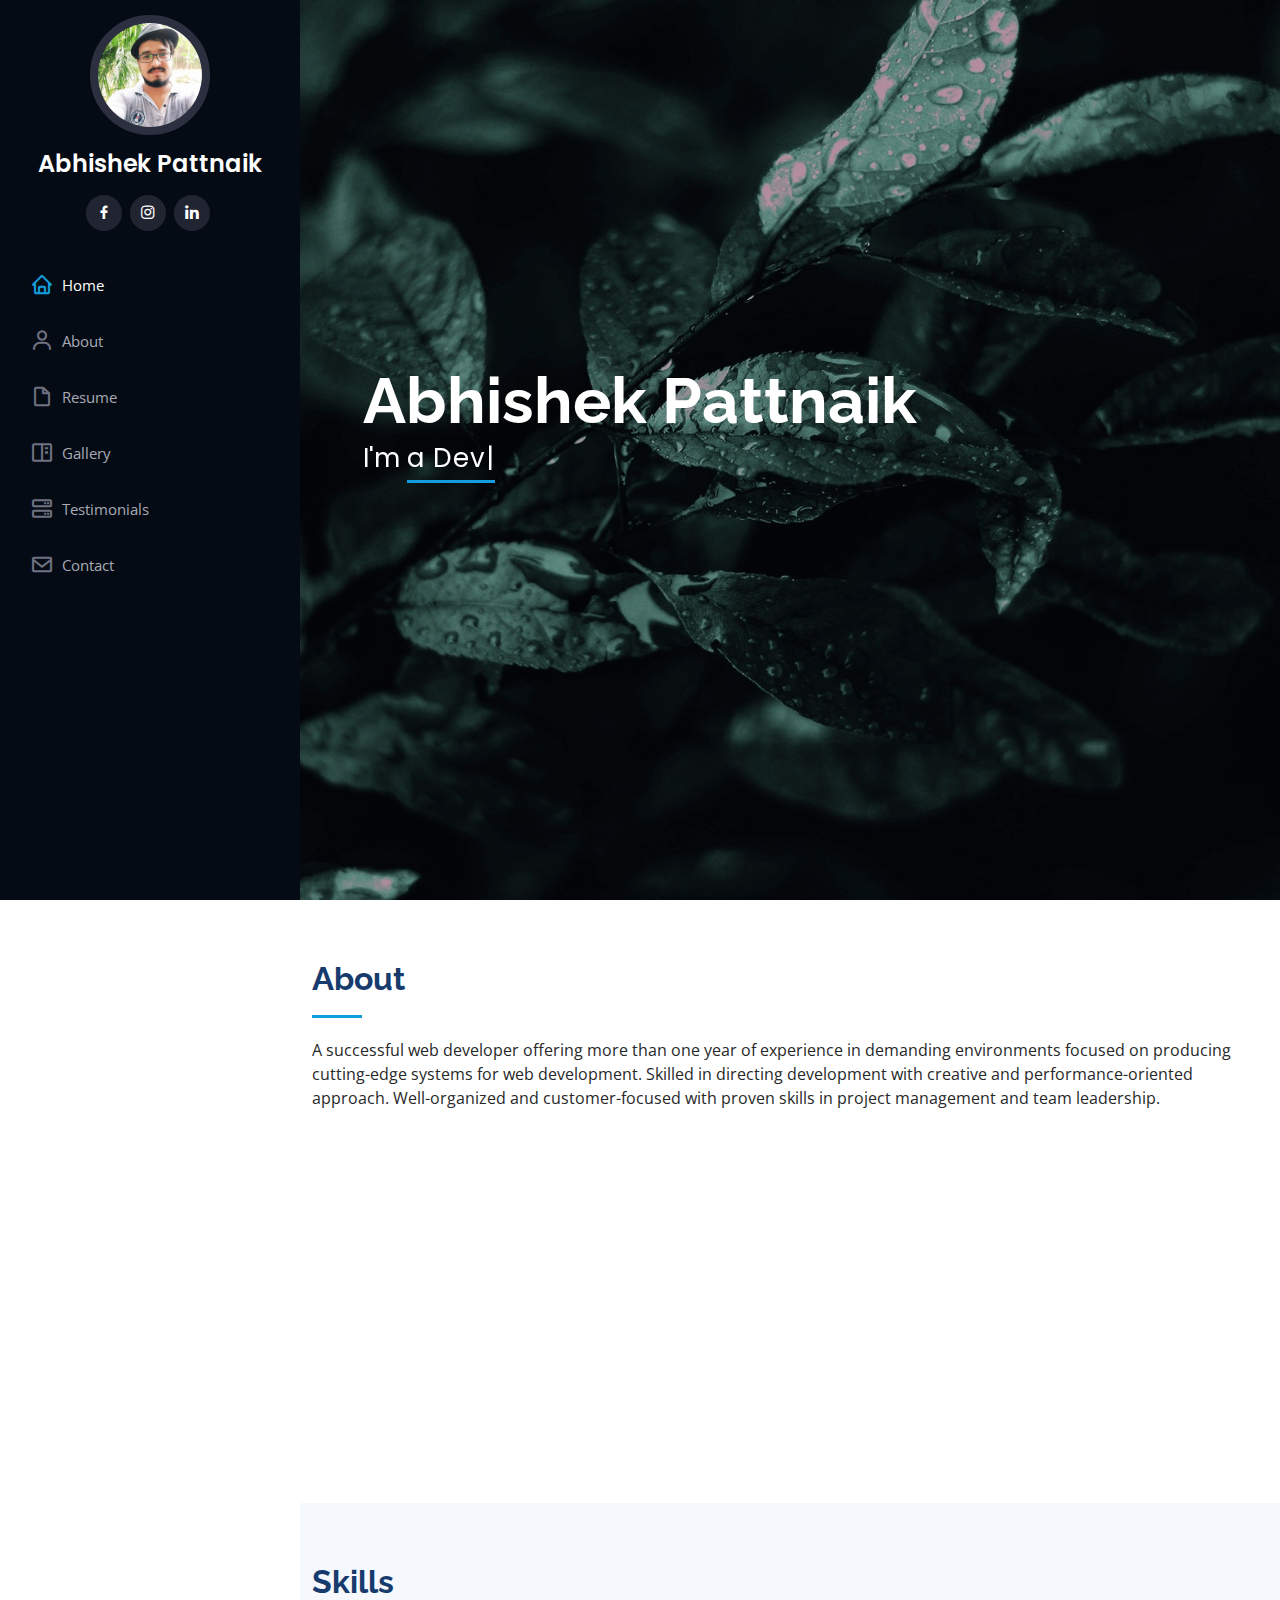
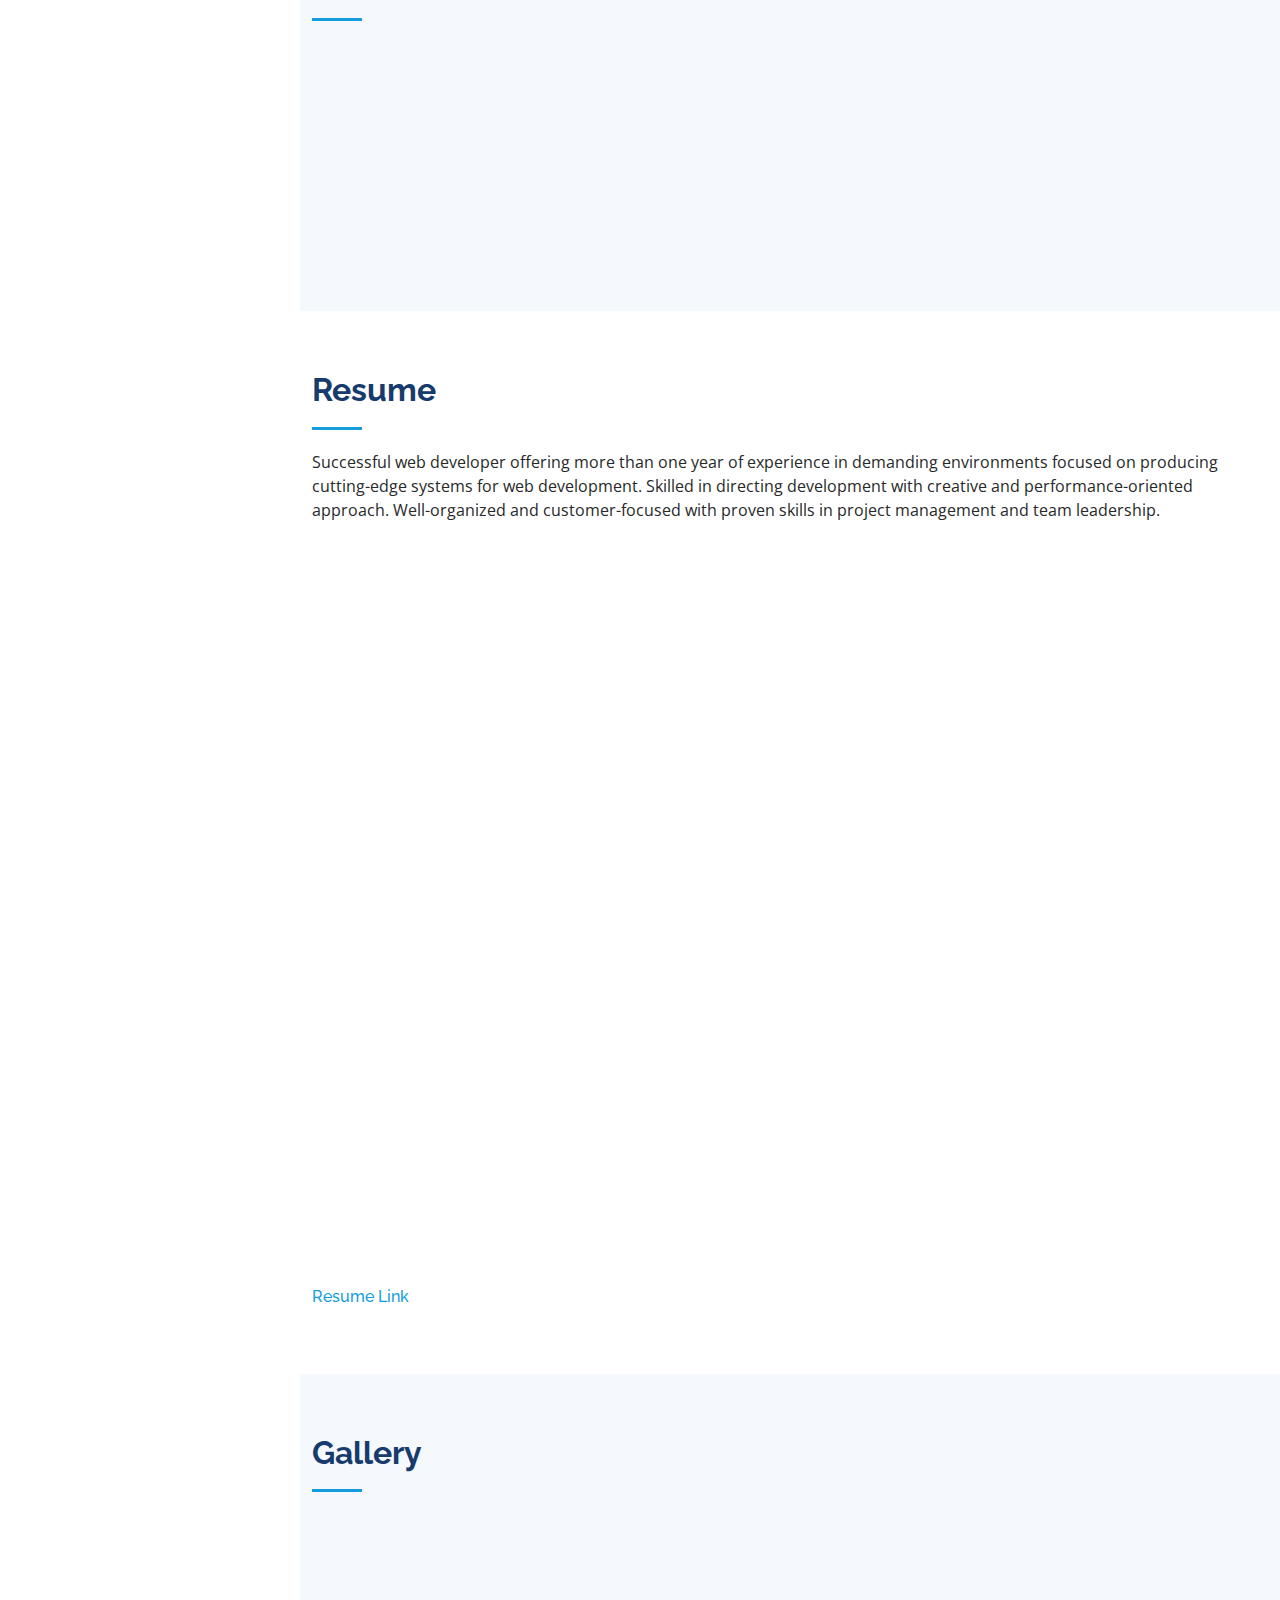
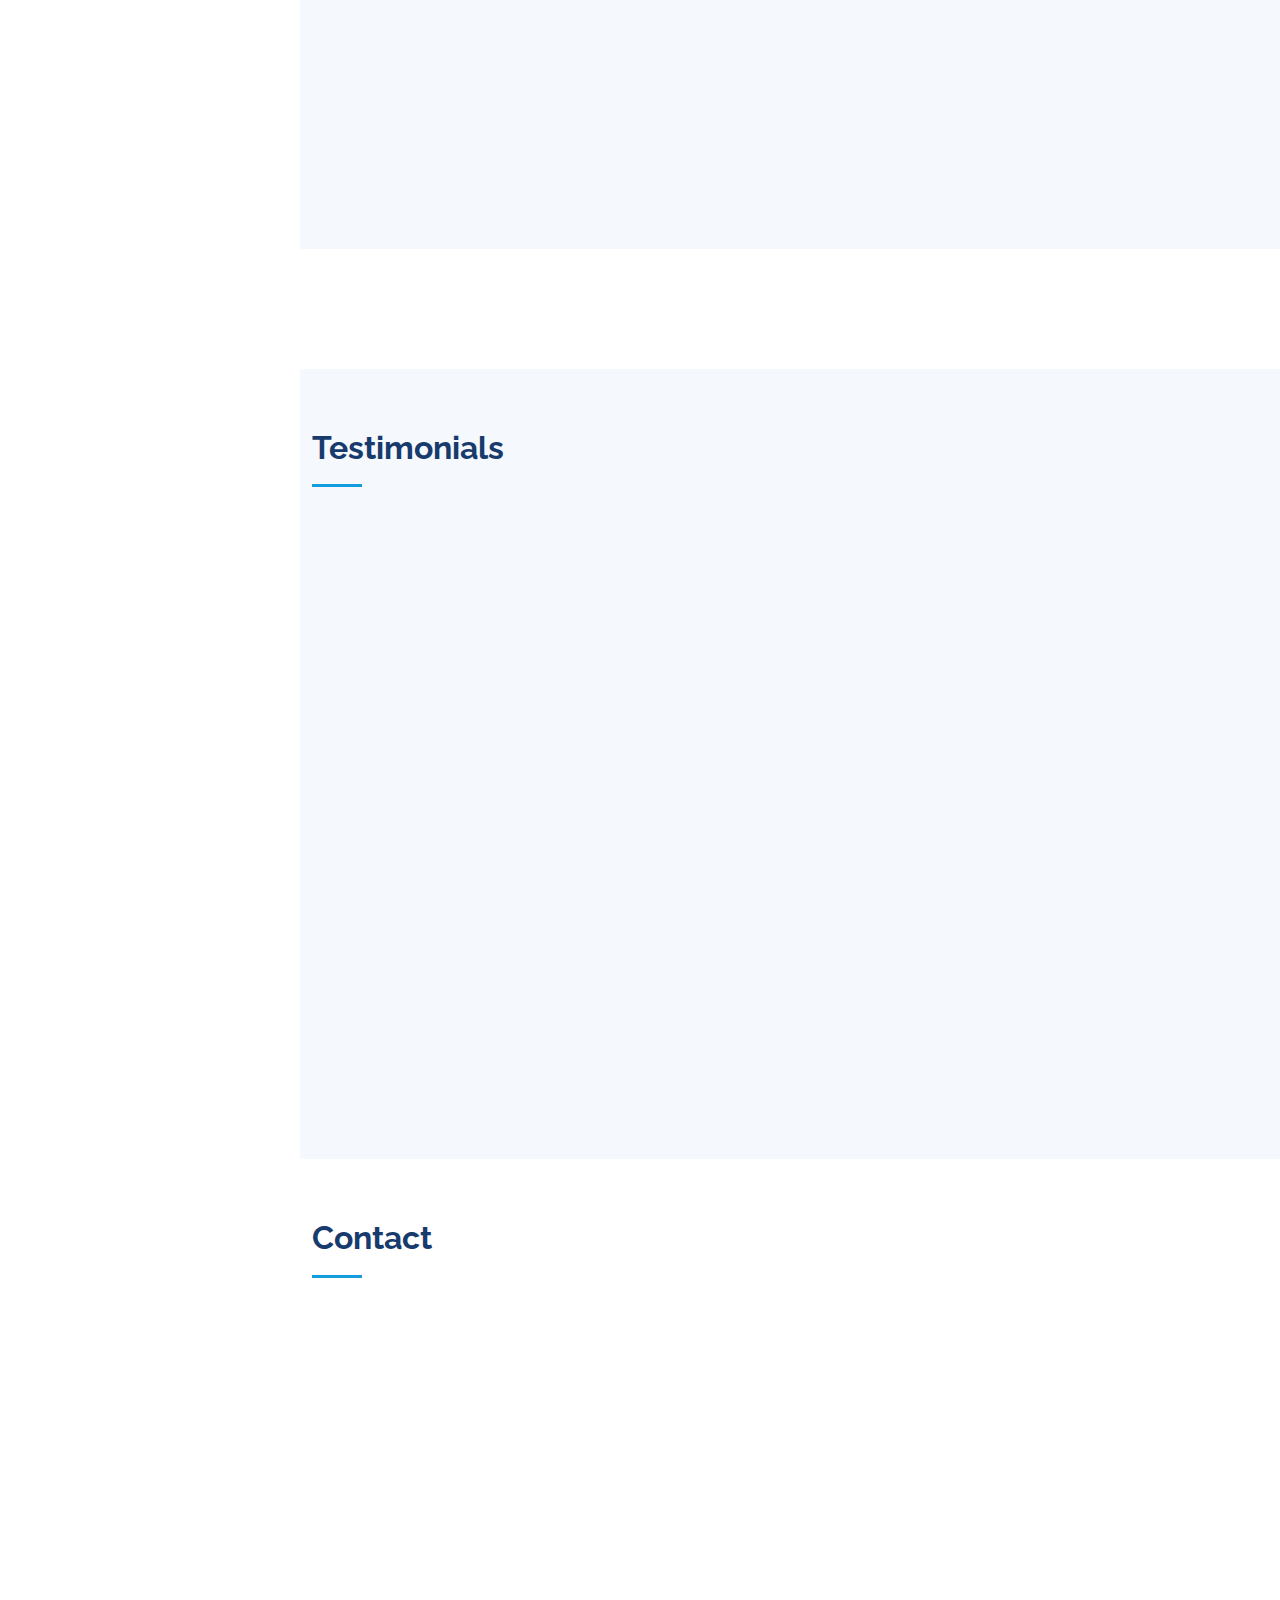
<file: index.html>
<!DOCTYPE html>
<html lang="en">

<head>
  <meta charset="utf-8">
  <meta content="width=device-width, initial-scale=1.0" name="viewport">

  <title>My Portfolio</title>
  <meta content="" name="description">
  <meta content="" name="keywords">

  <!-- Favicons -->
  <link href="assets/img/favicon.png" rel="icon">
  <link href="assets/img/apple-touch-icon.png" rel="apple-touch-icon">

  <!-- Google Fonts -->
  <link href="https://fonts.googleapis.com/css?family=Open+Sans:300,300i,400,400i,600,600i,700,700i|Raleway:300,300i,400,400i,500,500i,600,600i,700,700i|Poppins:300,300i,400,400i,500,500i,600,600i,700,700i" rel="stylesheet">

  <!-- Vendor CSS Files -->
  <link href="assets/vendor/aos/aos.css" rel="stylesheet">
  <link href="assets/vendor/bootstrap/css/bootstrap.min.css" rel="stylesheet">
  <link href="assets/vendor/bootstrap-icons/bootstrap-icons.css" rel="stylesheet">
  <link href="assets/vendor/boxicons/css/boxicons.min.css" rel="stylesheet">
  <link href="assets/vendor/glightbox/css/glightbox.min.css" rel="stylesheet">
  <link href="assets/vendor/swiper/swiper-bundle.min.css" rel="stylesheet">

  <!-- Template Main CSS File -->
  <link href="assets/css/style.css" rel="stylesheet">


</head>

<body>

  <!-- ======= Mobile nav toggle button ======= -->
  <i class="bi bi-list mobile-nav-toggle d-xl-none"></i>

  <!-- ======= Header ======= -->
  <header id="header">
    <div class="d-flex flex-column">

      <div class="profile">
        <img src="assets/img/profile-img.jpg" alt="" class="img-fluid rounded-circle">
        <h1 class="text-light"><a href="index.html">Abhishek Pattnaik</a></h1>
        <div class="social-links mt-3 text-center">
          <!-- <a href="#" class="twitter"><i class="bx bxl-twitter"></i></a> -->
          <a href="https://www.facebook.com/infectedpriest98" class="facebook"><i class="bx bxl-facebook"></i></a>
          <a href="https://www.instagram.com/abhishekpattnaik96/" class="instagram"><i class="bx bxl-instagram"></i></a>
          <!-- <a href="#" class="google-plus"><i class="bx bxl-skype"></i></a> -->
          <a href="https://www.linkedin.com/in/abhishek-pattnaik/" class="linkedin"><i class="bx bxl-linkedin"></i></a>
        </div>
      </div>

      <nav id="navbar" class="nav-menu navbar">
        <ul>
          <li><a href="#hero" class="nav-link scrollto active"><i class="bx bx-home"></i> <span>Home</span></a></li>
          <li><a href="#about" class="nav-link scrollto"><i class="bx bx-user"></i> <span>About</span></a></li>
          <li><a href="#resume" class="nav-link scrollto"><i class="bx bx-file-blank"></i> <span>Resume</span></a></li>
          <li><a href="#portfolio" class="nav-link scrollto"><i class="bx bx-book-content"></i> <span>Gallery</span></a></li>
          <li><a href="#testimonials" class="nav-link scrollto"><i class="bx bx-server"></i> <span>Testimonials</span></a></li>
          <li><a href="#contact" class="nav-link scrollto"><i class="bx bx-envelope"></i> <span>Contact</span></a></li>
        </ul>
      </nav><!-- .nav-menu -->
    </div>
  </header><!-- End Header -->

  <!-- ======= Hero Section ======= -->
  <section id="hero" class="d-flex flex-column justify-content-center align-items-center">
    <div class="hero-container" data-aos="fade-in">
      <h1>Abhishek Pattnaik</h1>
      <p>I'm <span class="typed" data-typed-items="a Developer,an Engineer,a Musician"></span></p>
    </div>
  </section><!-- End Hero -->

  <main id="main">

    <!-- ======= About Section ======= -->
    <section id="about" class="about">
      <div class="container">

        <div class="section-title">
          <h2>About</h2>
          <p>A successful web developer offering more than one year of experience in demanding environments focused on producing cutting-edge systems for web development. Skilled in directing development with creative and performance-oriented approach. Well-organized and customer-focused with proven skills in project management and team leadership.</p>
        </div>

        <div class="row">
          <div class="col-lg-4" data-aos="fade-right">
            <img src="assets/img/user-img.jpg" class="img-fluid" alt="">
          </div>
          <div class="col-lg-8 pt-4 pt-lg-0 content" data-aos="fade-left">
            <h3>Backend Developer.</h3>
            <!-- <p class="fst-italic">
              Lorem ipsum dolor sit amet, consectetur adipiscing elit, sed do eiusmod tempor incididunt ut labore et dolore
              magna aliqua.
            </p> -->
            <div class="row">
              <div class="col-lg-6">
                <ul>
                  <li><i class="bi bi-chevron-right"></i> <strong>Birthday:</strong> <span>20 January 1997</span></li>
                  <li><i class="bi bi-chevron-right"></i> <strong>Website:</strong> <span>https://abhishekpattnaik.github.io/portfolio/</span></li>
                  <li><i class="bi bi-chevron-right"></i> <strong>Phone:</strong> <span>+91 8480079939</span></li>
                  <li><i class="bi bi-chevron-right"></i> <strong>City:</strong> <span>Bangalore, India</span></li>
                </ul>
              </div>
              <div class="col-lg-6">
                <ul>
                  <li><i class="bi bi-chevron-right"></i> <strong>Age:</strong> <span>24</span></li>
                  <li><i class="bi bi-chevron-right"></i> <strong>Degree:</strong> <span>Bachelor</span></li>
                  <li><i class="bi bi-chevron-right"></i> <strong>Email:</strong> <span>abhishekpattnaik06@gmail.com</span></li>
                  <li><i class="bi bi-chevron-right"></i> <strong>Freelance:</strong> <span>Available</span></li>
                </ul>
              </div>
            </div>
            <!-- <p>
              Officiis eligendi itaque labore et dolorum mollitia officiis optio vero. Quisquam sunt adipisci omnis et ut. Nulla accusantium dolor incidunt officia tempore. Et eius omnis.
              Cupiditate ut dicta maxime officiis quidem quia. Sed et consectetur qui quia repellendus itaque neque. Aliquid amet quidem ut quaerat cupiditate. Ab et eum qui repellendus omnis culpa magni laudantium dolores.
            </p> -->
          </div>
        </div>

      </div>
    </section><!-- End About Section -->

    <!-- ======= Skills Section ======= -->
    <section id="skills" class="skills section-bg">
      <div class="container">

        <div class="section-title">
          <h2>Skills</h2>
        </div>

        <div class="row skills-content">

          <div class="col-lg-6" data-aos="fade-up">

            <div class="progress">
              <span class="skill">Python <i class="val">100%</i></span>
              <div class="progress-bar-wrap">
                <div class="progress-bar" role="progressbar" aria-valuenow="100" aria-valuemin="0" aria-valuemax="100"></div>
              </div>
            </div>

            <div class="progress">
              <span class="skill">Django <i class="val">90%</i></span>
              <div class="progress-bar-wrap">
                <div class="progress-bar" role="progressbar" aria-valuenow="90" aria-valuemin="0" aria-valuemax="100"></div>
              </div>
            </div>

            <div class="progress">
              <span class="skill">Docker <i class="val">75%</i></span>
              <div class="progress-bar-wrap">
                <div class="progress-bar" role="progressbar" aria-valuenow="75" aria-valuemin="0" aria-valuemax="100"></div>
              </div>
            </div>

          </div>

          <div class="col-lg-6" data-aos="fade-up" data-aos-delay="100">

            <div class="progress">
              <span class="skill">Mongo <i class="val">80%</i></span>
              <div class="progress-bar-wrap">
                <div class="progress-bar" role="progressbar" aria-valuenow="80" aria-valuemin="0" aria-valuemax="100"></div>
              </div>
            </div>

            <div class="progress">
              <span class="skill">PostgresDB <i class="val">90%</i></span>
              <div class="progress-bar-wrap">
                <div class="progress-bar" role="progressbar" aria-valuenow="90" aria-valuemin="0" aria-valuemax="100"></div>
              </div>
            </div>

            <div class="progress">
              <span class="skill">Redis <i class="val">55%</i></span>
              <div class="progress-bar-wrap">
                <div class="progress-bar" role="progressbar" aria-valuenow="55" aria-valuemin="0" aria-valuemax="100"></div>
              </div>
            </div>

          </div>

        </div>

      </div>
    </section><!-- End Skills Section -->

    <!-- ======= Resume Section ======= -->
    <section id="resume" class="resume">
      <div class="container">

        <div class="section-title">
          <h2>Resume</h2>
          <p>Successful web developer offering more than one year of experience in demanding environments focused on producing cutting-edge systems for web development. Skilled in directing development with creative and performance-oriented approach. Well-organized and customer-focused with proven skills in project management and team leadership.</p>
        </div>

        <div class="row">
          <div class="col-lg-6" data-aos="fade-up">
            <h3 class="resume-title">Sumary</h3>
            <div class="resume-item pb-0">
              <h4>Abhishek Pattnaik</h4>
              <p><em>Innovative and deadline-driven backend developer with 1+ year of experience designing and developing server side app as marketing material from initial concept to final, polished deliverable.</em></p>
              <ul>
                <li>Bangalore</li>
                <li>+91 8480079939</li>
                <li>abhishekpattnaik06@gmail.com</li>
              </ul>
            </div>

            <h3 class="resume-title">Education</h3>
            <div class="resume-item">
              <h4>Bachelor of Technology(Computer Science and Engineering)</h4>
              <h5>2015 - 2019</h5>
              <p><em>National Institute of Science and Technology, Odisha, IN</em></p>
              <p>Did B.Tech on Computer Science and Technology</p>
            </div>
            <div class="resume-item">
              <h4>Intermediate</h4>
              <h5>2013 - 2015</h5>
              <p><em>Nalanda Vidyaniketan, Vijayawada, IN</em></p>
              <p>Completed my senior secondary high school on CBSE board</p>
            </div>
          </div>
          <div class="col-lg-6" data-aos="fade-up" data-aos-delay="100">
            <h3 class="resume-title">Professional Experience</h3>
            <div class="resume-item">
              <h4>Junior Backend Developer</h4>
              <h5>2021 - Present</h5>
              <p><em>Adcuratio, Bangalore, IN </em></p>
              <ul>
                <li>Developed a platform for making TV ads more targeted using Redis, Mongodb, Django,  Celery </li>
                <li>Creating algorithms for swapping TV ads between the brands of the company. </li>
                <li>Rest APIs with different permission for multiple users </li>
                <li>Processes and Greenlets for achieving the efficient time for processing huge data. </li>
              </ul>
            </div>
            <div class="resume-item">
              <h4>Internship</h4>
              <h5>Nov - Jan(2020)</h5>
              <p><em>Stepping Stone Advertising, New York, NY</em></p>
              <ul>
                <li>Developed a backend web application through REST framework using Django and established a self 
                  recommendation system which will list out top best matching websites according to user's interest
                <li>Maintained a proper architectural flow for end to end processing where all the resources will be integrated and functioned effectively.</li>
                <!-- <li>Managed up to 5 projects or tasks at a given time while under pressure</li>
                <li>Recommended and consulted with clients on the most appropriate graphic design</li>
                <li>Created 4+ design presentations and proposals a month for clients and account managers</li> -->
                </ul>
            </div>
          </div>
          <h6 class="title"><a href="https://docs.google.com/document/d/1IHZDae7d_2NB0UtwJG-1xyU7qkyQ0zaXQCNNNWIRWQ4/edit?usp=sharing">Resume Link</a></h6>

        </div>

      </div>
    </section><!-- End Resume Section -->

    <!-- ======= Portfolio Section ======= -->
    <section id="portfolio" class="portfolio section-bg">
      <div class="container">

        <div class="section-title">
          <h2>Gallery</h2>
        </div>
        <div class="row" data-aos="fade-up">
          <div class="col-lg-12 d-flex justify-content-center">
            <ul id="portfolio-flters">
              <li data-filter="*" class="filter-active">All</li>
              <li data-filter=".filter-app">Band</li>
            </ul>
          </div>
        </div>

        <div class="row portfolio-container" data-aos="fade-up" data-aos-delay="100">

          <div class="col-lg-4 col-md-6 portfolio-item filter-app">
            <div class="portfolio-wrap">
              <img src="assets/img/portfolio/portfolio-details-1.jpg" class="img-fluid" alt="">
              <div class="portfolio-links">
                <a href="assets/img/portfolio/portfolio-details-1.jpg" data-gallery="portfolioGallery" class="portfolio-lightbox" title="NMS"><i class="bx bx-plus"></i></a>
                <a href="portfolio-details.html" title="More Details"><i class="bx bx-link"></i></a>
              </div>
            </div>
          </div>

        </div>

      </div>
    </section><!-- End Portfolio Section -->

    <!-- ======= Services Section ======= -->
    <section id="services" class="services">
      <div class="container"></div>
    </section><!-- End Services Section -->

    <!-- ======= Testimonials Section ======= -->
    <section id="testimonials" class="testimonials section-bg">
      <div class="container">

        <div class="section-title">
          <h2>Testimonials</h2>
        </div>

        <div class="testimonials-slider swiper-container" data-aos="fade-up" data-aos-delay="100">
          <div class="swiper-wrapper">

            <div class="swiper-slide">
              <div class="testimonial-item" data-aos="fade-up">
                <p>
                  <i class="bx bxs-quote-alt-left quote-icon-left"></i>
                  Abhishek is amazing at his job! He knows his way around people, he does whatever it takes to help colleagues and gets things done.He makes sure that everyone is on the same page and focused on the main goal. The collaboration was very smooth and his assistance definitely made a huge impact on our success.Abhishek is a great professional!
                  <i class="bx bxs-quote-alt-right quote-icon-right"></i>
                </p>
                <img src="assets/img/testimonials/testimonials-1.jpg" class="testimonial-img" alt="">
                <h3>Arti Sain</h3>
                <h4>Software Developer at Adcuratio</h4>
              </div>
            </div><!-- End testimonial item -->

            <div class="swiper-slide">
              <div class="testimonial-item" data-aos="fade-up" data-aos-delay="100">
                <p>
                  <i class="bx bxs-quote-alt-left quote-icon-left"></i>
                  It's my pleasure to strongly recommend Abhishek for a position as a backend developer. He has great talent in technical applications such as python, mongoDB and few other tools. He is a joy to work with because of his amazing positive attitude and eagerness to stick tightly to deadline s. His attitude and team building skills are also amazing.
                  <i class="bx bxs-quote-alt-right quote-icon-right"></i>
                </p>
                <img src="assets/img/testimonials/testimonials-2.jpg" class="testimonial-img" alt="">
                <h3>Rashmi Bhatt</h3>
                <h4>Frontend Developer at Adcuratio</h4>
              </div>
            </div><!-- End testimonial item -->

            <!-- <div class="swiper-slide">
              <div class="testimonial-item" data-aos="fade-up" data-aos-delay="200">
                <p>
                  <i class="bx bxs-quote-alt-left quote-icon-left"></i>
                  Abhishek is amazing at his job! He knows his way around people, he does whatever it takes to help colleagues and gets things done.He makes sure that everyone is on the same page and focused on the main goal. The collaboration was very smooth and his assistance definitely made a huge impact on our success.Abhishek is a great professional!
                  <i class="bx bxs-quote-alt-right quote-icon-right"></i>
                </p>
                <img src="assets/img/testimonials/testimonials-3.jpg" class="testimonial-img" alt="">
                <h3>Sripriya</h3>
                <h4>Frontend Developer at Adcuratio</h4>
              </div>
            </div> -->
            <!-- End testimonial item -->

            <!-- <div class="swiper-slide">
              <div class="testimonial-item" data-aos="fade-up" data-aos-delay="100">
                <p>
                  <i class="bx bxs-quote-alt-left quote-icon-left"></i>
                  It's my pleasure to strongly recommend Abhishek for a position as a backend developer. He has great talent in technical applications such as python, mongoDB and few other tools. He is a joy to work with because of his amazing positive attitude and eagerness to stick tightly to deadline s. His attitude and team building skills are also amazing.
                  <i class="bx bxs-quote-alt-right quote-icon-right"></i>
                </p>
                <img src="assets/img/testimonials/testimonials-5.jpg" class="testimonial-img" alt="">
                <h3>Tejas Vaidya</h3>
                <h4>Backend Developer at Adcuratio</h4>
              </div>
            </div> -->
            <!-- End testimonial item -->

            <div class="swiper-slide">
              <div class="testimonial-item" data-aos="fade-up" data-aos-delay="300">
                <p>
                  <i class="bx bxs-quote-alt-left quote-icon-left"></i>
                    Abhishek is one of those rare breed of professionals who is passionate about his work and can go to any extreme to execute an task as per deadline.Lots of knowledge sharing. Sharp thinker and planner. I know he has a great future ahead. Best of luck and I’ve great hopes from him.          
                  <i class="bx bxs-quote-alt-right quote-icon-right"></i>
                </p>
                <img src="assets/img/testimonials/testimonials-4.jpg" class="testimonial-img" alt="">
                <h3>Yaswanth</h3>
                <h4>Frontend Developer at Adcuratio</h4>
              </div>
            </div><!-- End testimonial item -->

            <div class="swiper-slide">
              <div class="testimonial-item" data-aos="fade-up" data-aos-delay="100">
                <p>
                  <i class="bx bxs-quote-alt-left quote-icon-left"></i>
                  Abhishek is a tech ardent automation expert. He strictly follows the Management philosophy that pushes for development of new goods or services based on firm's technical abilities instead of proven demand. He possess unique ability to bring whole team on a single page by manoeuvring his Leadership skills.
                  <i class="bx bxs-quote-alt-right quote-icon-right"></i>
                </p>
                <img src="assets/img/testimonials/testimonials-6.jpg" class="testimonial-img" alt="">
                <h3>Divyaraj Singh</h3>
                <h4>The Principle Technical Strategist at IIIT-B</h4>
              </div>
            </div><!-- End testimonial item -->

          </div>
          <div class="swiper-pagination"></div>
        </div>

      </div>
    </section><!-- End Testimonials Section -->

    <!-- ======= Contact Section ======= -->
    <section id="contact" class="contact">
      <div class="container">

        <div class="section-title">
          <h2>Contact</h2>
          <!-- <p>Magnam dolores commodi suscipit. Necessitatibus eius consequatur ex aliquid fuga eum quidem. Sit sint consectetur velit. Quisquam quos quisquam cupiditate. Et nemo qui impedit suscipit alias ea. Quia fugiat sit in iste officiis commodi quidem hic quas.</p> -->
        </div>

        <div class="row" data-aos="fade-in">

          <div class="col-lg-5 d-flex align-items-stretch">
            <div class="info">
              <div class="address">
                <i class="bi bi-geo-alt"></i>
                <h4>Location:</h4>
                <p>A002 Residency Park, Bangalore, IN 560102</p>
              </div>

              <div class="email">
                <i class="bi bi-envelope"></i>
                <h4>Email:</h4>
                <p>abhishekpattnaik06@gmail.com</p>
              </div>

              <div class="phone">
                <i class="bi bi-phone"></i>
                <h4>Call:</h4>
                <p>+91 8480079939</p>
              </div>
              <iframe src="https://www.google.com/maps/embed?pb=!1m14!1m8!1m3!1d15556.54707181666!2d77.6500043!3d12.8989259!3m2!1i1024!2i768!4f13.1!3m3!1m2!1s0x0%3A0x9d27a59df1476445!2sResidency%20Park!5e0!3m2!1sen!2sin!4v1621095550314!5m2!1sen!2sin" width="400" height="300" style="border:0;" allowfullscreen="" loading="lazy"></iframe>
            </div>

          </div>

          <div class="col-lg-7 mt-5 mt-lg-0 d-flex align-items-stretch">
            <form action="forms/contact.php" method="post" role="form" class="php-email-form">
              <div class="row">
                <div class="form-group col-md-6">
                  <label for="name">Your Name</label>
                  <input type="text" name="name" class="form-control" id="name" required>
                </div>
                <div class="form-group col-md-6">
                  <label for="name">Your Email</label>
                  <input type="email" class="form-control" name="email" id="email" required>
                </div>
              </div>
              <div class="form-group">
                <label for="name">Subject</label>
                <input type="text" class="form-control" name="subject" id="subject" required>
              </div>
              <div class="form-group">
                <label for="name">Message</label>
                <textarea class="form-control" name="message" rows="10" required></textarea>
              </div>
              <div class="my-3">
                <div class="loading">Loading</div>
                <div class="error-message"></div>
                <div class="sent-message">Your message has been sent. Thank you!</div>
              </div>
              <div class="text-center"><button type="submit">Send Message</button></div>
            </form>
          </div>

        </div>

      </div>
    </section><!-- End Contact Section -->

  </main><!-- End #main -->


  <a href="#" class="back-to-top d-flex align-items-center justify-content-center"><i class="bi bi-arrow-up-short"></i></a>

  <!-- Vendor JS Files -->
  <script src="assets/vendor/aos/aos.js"></script>
  <script src="assets/vendor/bootstrap/js/bootstrap.bundle.min.js"></script>
  <script src="assets/vendor/glightbox/js/glightbox.min.js"></script>
  <script src="assets/vendor/isotope-layout/isotope.pkgd.min.js"></script>
  <script src="assets/vendor/php-email-form/validate.js"></script>
  <script src="assets/vendor/purecounter/purecounter.js"></script>
  <script src="assets/vendor/swiper/swiper-bundle.min.js"></script>
  <script src="assets/vendor/typed.js/typed.min.js"></script>
  <script src="assets/vendor/waypoints/noframework.waypoints.js"></script>

  <!-- Template Main JS File -->
  <script src="assets/js/main.js"></script>

</body>

</html>
</file>
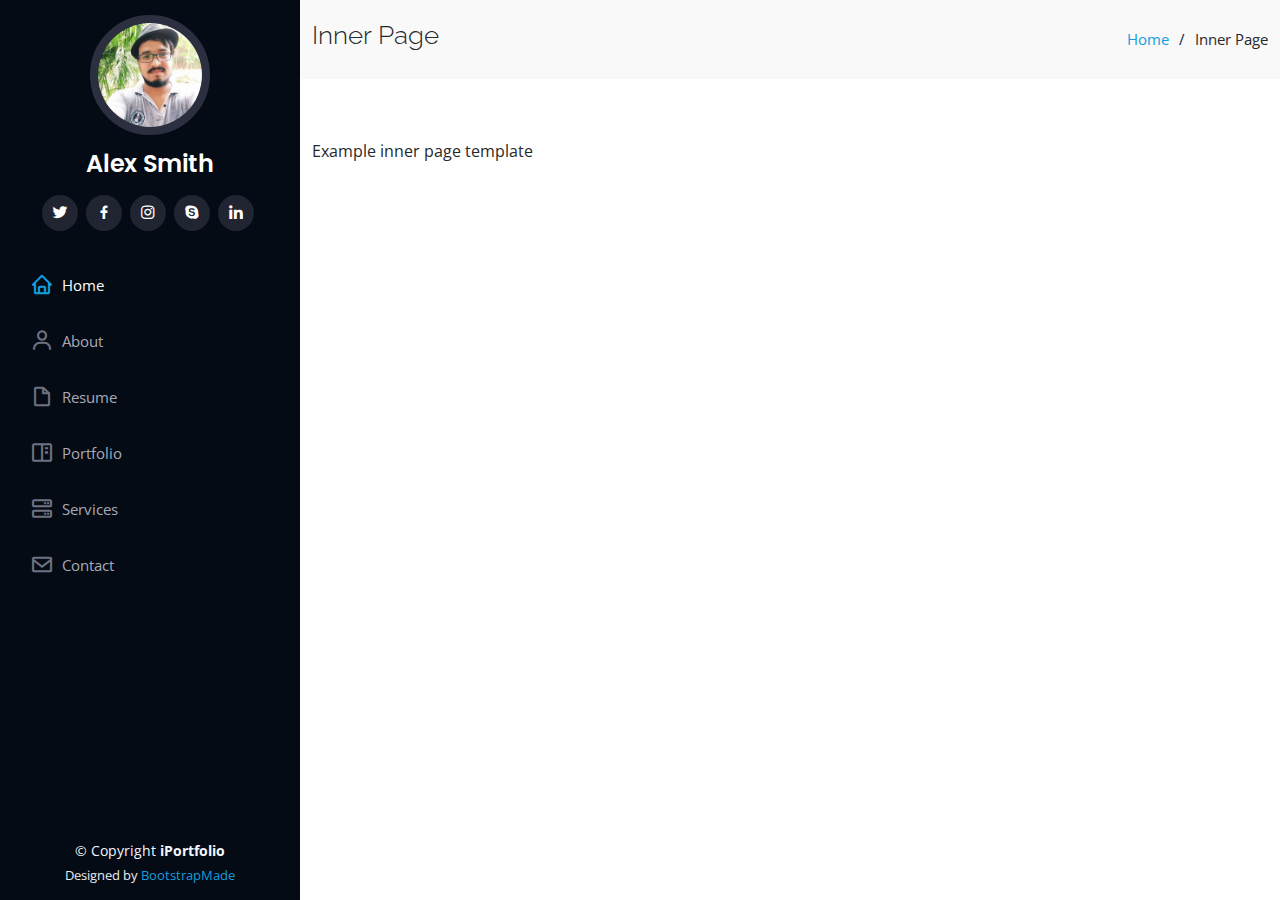
<file: inner-page.html>
<!DOCTYPE html>
<html lang="en">

<head>
  <meta charset="utf-8">
  <meta content="width=device-width, initial-scale=1.0" name="viewport">

  <title>Inner Page - iPortfolio Bootstrap Template</title>
  <meta content="" name="description">
  <meta content="" name="keywords">

  <!-- Favicons -->
  <link href="assets/img/favicon.png" rel="icon">
  <link href="assets/img/apple-touch-icon.png" rel="apple-touch-icon">

  <!-- Google Fonts -->
  <link href="https://fonts.googleapis.com/css?family=Open+Sans:300,300i,400,400i,600,600i,700,700i|Raleway:300,300i,400,400i,500,500i,600,600i,700,700i|Poppins:300,300i,400,400i,500,500i,600,600i,700,700i" rel="stylesheet">

  <!-- Vendor CSS Files -->
  <link href="assets/vendor/aos/aos.css" rel="stylesheet">
  <link href="assets/vendor/bootstrap/css/bootstrap.min.css" rel="stylesheet">
  <link href="assets/vendor/bootstrap-icons/bootstrap-icons.css" rel="stylesheet">
  <link href="assets/vendor/boxicons/css/boxicons.min.css" rel="stylesheet">
  <link href="assets/vendor/glightbox/css/glightbox.min.css" rel="stylesheet">
  <link href="assets/vendor/swiper/swiper-bundle.min.css" rel="stylesheet">

  <!-- Template Main CSS File -->
  <link href="assets/css/style.css" rel="stylesheet">

  <!-- =======================================================
  * Template Name: iPortfolio - v3.2.0
  * Template URL: https://bootstrapmade.com/iportfolio-bootstrap-portfolio-websites-template/
  * Author: BootstrapMade.com
  * License: https://bootstrapmade.com/license/
  ======================================================== -->
</head>

<body>

  <!-- ======= Mobile nav toggle button ======= -->
  <i class="bi bi-list mobile-nav-toggle d-xl-none"></i>

  <!-- ======= Header ======= -->
  <header id="header">
    <div class="d-flex flex-column">

      <div class="profile">
        <img src="assets/img/profile-img.jpg" alt="" class="img-fluid rounded-circle">
        <h1 class="text-light"><a href="index.html">Alex Smith</a></h1>
        <div class="social-links mt-3 text-center">
          <a href="#" class="twitter"><i class="bx bxl-twitter"></i></a>
          <a href="#" class="facebook"><i class="bx bxl-facebook"></i></a>
          <a href="#" class="instagram"><i class="bx bxl-instagram"></i></a>
          <a href="#" class="google-plus"><i class="bx bxl-skype"></i></a>
          <a href="#" class="linkedin"><i class="bx bxl-linkedin"></i></a>
        </div>
      </div>

      <nav id="navbar" class="nav-menu navbar">
        <ul>
          <li><a href="#hero" class="nav-link scrollto active"><i class="bx bx-home"></i> <span>Home</span></a></li>
          <li><a href="#about" class="nav-link scrollto"><i class="bx bx-user"></i> <span>About</span></a></li>
          <li><a href="#resume" class="nav-link scrollto"><i class="bx bx-file-blank"></i> <span>Resume</span></a></li>
          <li><a href="#portfolio" class="nav-link scrollto"><i class="bx bx-book-content"></i> <span>Portfolio</span></a></li>
          <li><a href="#services" class="nav-link scrollto"><i class="bx bx-server"></i> <span>Services</span></a></li>
          <li><a href="#contact" class="nav-link scrollto"><i class="bx bx-envelope"></i> <span>Contact</span></a></li>
        </ul>
      </nav><!-- .nav-menu -->
    </div>
  </header><!-- End Header -->

  <main id="main">

    <!-- ======= Breadcrumbs ======= -->
    <section class="breadcrumbs">
      <div class="container">

        <div class="d-flex justify-content-between align-items-center">
          <h2>Inner Page</h2>
          <ol>
            <li><a href="index.html">Home</a></li>
            <li>Inner Page</li>
          </ol>
        </div>

      </div>
    </section><!-- End Breadcrumbs -->

    <section class="inner-page">
      <div class="container">
        <p>
          Example inner page template
        </p>
      </div>
    </section>

  </main><!-- End #main -->

  <!-- ======= Footer ======= -->
  <footer id="footer">
    <div class="container">
      <div class="copyright">
        &copy; Copyright <strong><span>iPortfolio</span></strong>
      </div>
      <div class="credits">
        <!-- All the links in the footer should remain intact. -->
        <!-- You can delete the links only if you purchased the pro version. -->
        <!-- Licensing information: https://bootstrapmade.com/license/ -->
        <!-- Purchase the pro version with working PHP/AJAX contact form: https://bootstrapmade.com/iportfolio-bootstrap-portfolio-websites-template/ -->
        Designed by <a href="https://bootstrapmade.com/">BootstrapMade</a>
      </div>
    </div>
  </footer><!-- End  Footer -->

  <a href="#" class="back-to-top d-flex align-items-center justify-content-center"><i class="bi bi-arrow-up-short"></i></a>

  <!-- Vendor JS Files -->
  <script src="assets/vendor/aos/aos.js"></script>
  <script src="assets/vendor/bootstrap/js/bootstrap.bundle.min.js"></script>
  <script src="assets/vendor/glightbox/js/glightbox.min.js"></script>
  <script src="assets/vendor/isotope-layout/isotope.pkgd.min.js"></script>
  <script src="assets/vendor/php-email-form/validate.js"></script>
  <script src="assets/vendor/purecounter/purecounter.js"></script>
  <script src="assets/vendor/swiper/swiper-bundle.min.js"></script>
  <script src="assets/vendor/typed.js/typed.min.js"></script>
  <script src="assets/vendor/waypoints/noframework.waypoints.js"></script>

  <!-- Template Main JS File -->
  <script src="assets/js/main.js"></script>

</body>

</html>
</file>
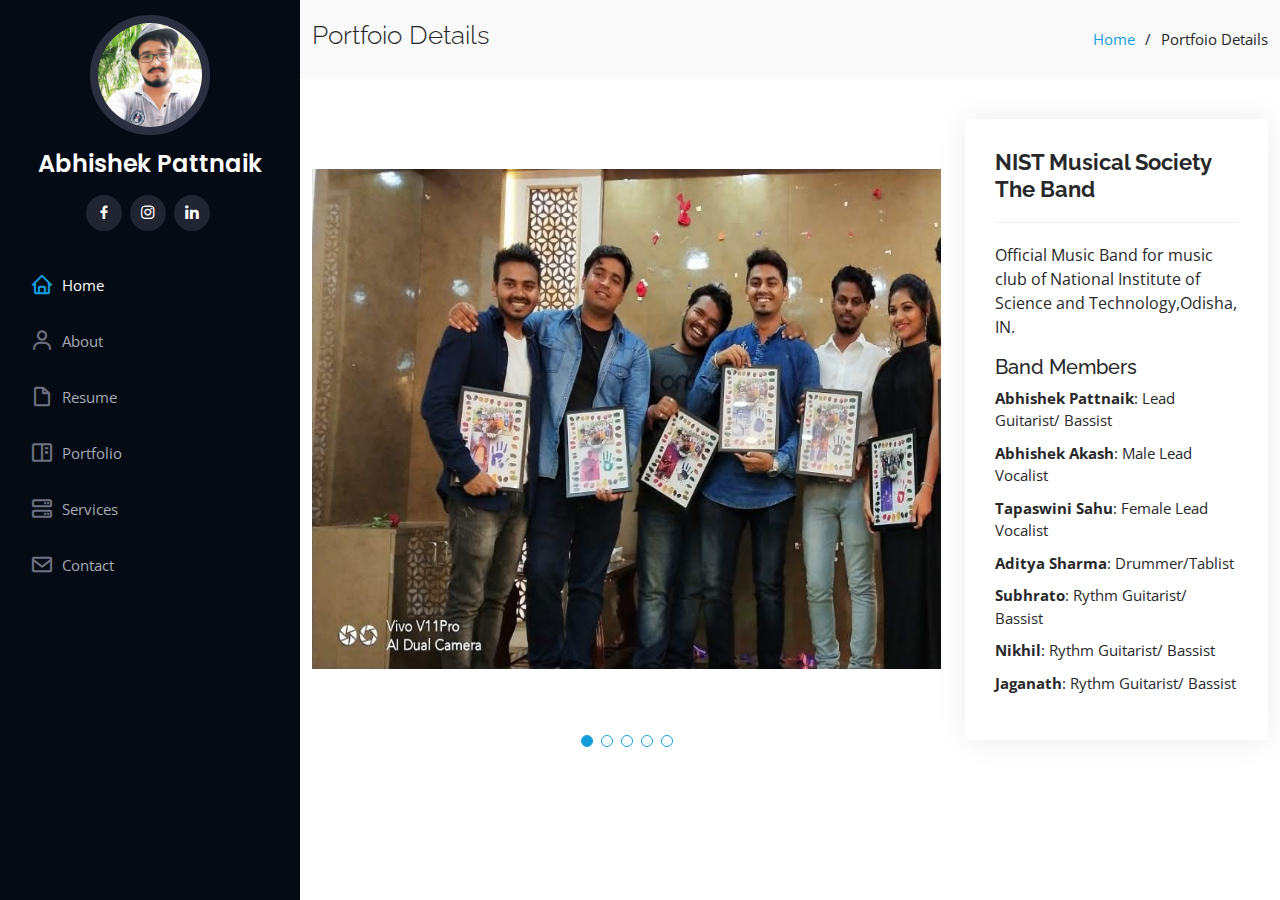
<file: portfolio-details.html>
<!DOCTYPE html>
<html lang="en">

<head>
  <meta charset="utf-8">
  <meta content="width=device-width, initial-scale=1.0" name="viewport">

  <title>Portfolio Details - iPortfolio Bootstrap Template</title>
  <meta content="" name="description">
  <meta content="" name="keywords">

  <!-- Favicons -->
  <link href="assets/img/favicon.png" rel="icon">
  <link href="assets/img/apple-touch-icon.png" rel="apple-touch-icon">

  <!-- Google Fonts -->
  <link href="https://fonts.googleapis.com/css?family=Open+Sans:300,300i,400,400i,600,600i,700,700i|Raleway:300,300i,400,400i,500,500i,600,600i,700,700i|Poppins:300,300i,400,400i,500,500i,600,600i,700,700i" rel="stylesheet">

  <!-- Vendor CSS Files -->
  <link href="assets/vendor/aos/aos.css" rel="stylesheet">
  <link href="assets/vendor/bootstrap/css/bootstrap.min.css" rel="stylesheet">
  <link href="assets/vendor/bootstrap-icons/bootstrap-icons.css" rel="stylesheet">
  <link href="assets/vendor/boxicons/css/boxicons.min.css" rel="stylesheet">
  <link href="assets/vendor/glightbox/css/glightbox.min.css" rel="stylesheet">
  <link href="assets/vendor/swiper/swiper-bundle.min.css" rel="stylesheet">

  <!-- Template Main CSS File -->
  <link href="assets/css/style.css" rel="stylesheet">

  <!-- =======================================================
  * Template Name: iPortfolio - v3.2.0
  * Template URL: https://bootstrapmade.com/iportfolio-bootstrap-portfolio-websites-template/
  * Author: BootstrapMade.com
  * License: https://bootstrapmade.com/license/
  ======================================================== -->
</head>

<body>

  <!-- ======= Mobile nav toggle button ======= -->
  <i class="bi bi-list mobile-nav-toggle d-xl-none"></i>

  <!-- ======= Header ======= -->
  <header id="header">
    <div class="d-flex flex-column">

      <div class="profile">
        <img src="assets/img/profile-img.jpg" alt="" class="img-fluid rounded-circle">
        <h1 class="text-light"><a href="index.html">Abhishek Pattnaik</a></h1>
        <div class="social-links mt-3 text-center">
          <!-- <a href="#" class="twitter"><i class="bx bxl-twitter"></i></a> -->
          <a href="https://www.facebook.com/infectedpriest98" class="facebook"><i class="bx bxl-facebook"></i></a>
          <a href="https://www.instagram.com/abhishekpattnaik96/" class="instagram"><i class="bx bxl-instagram"></i></a>
          <!-- <a href="#" class="google-plus"><i class="bx bxl-skype"></i></a> -->
          <a href="https://www.linkedin.com/in/abhishek-pattnaik/" class="linkedin"><i class="bx bxl-linkedin"></i></a>
        </div>
      </div>

      <nav id="navbar" class="nav-menu navbar">
        <ul>
          <li><a href="index.html" class="nav-link scrollto active"><i class="bx bx-home"></i> <span>Home</span></a></li>
          <li><a href="index.html#about" class="nav-link scrollto"><i class="bx bx-user"></i> <span>About</span></a></li>
          <li><a href="index.html#resume" class="nav-link scrollto"><i class="bx bx-file-blank"></i> <span>Resume</span></a></li>
          <li><a href="index.html#portfolio" class="nav-link scrollto"><i class="bx bx-book-content"></i> <span>Portfolio</span></a></li>
          <li><a href="index.html#services" class="nav-link scrollto"><i class="bx bx-server"></i> <span>Services</span></a></li>
          <li><a href="index.html#contact" class="nav-link scrollto"><i class="bx bx-envelope"></i> <span>Contact</span></a></li>
        </ul>
      </nav><!-- .nav-menu -->
    </div>
  </header><!-- End Header -->

  <main id="main">

    <!-- ======= Breadcrumbs ======= -->
    <section id="breadcrumbs" class="breadcrumbs">
      <div class="container">

        <div class="d-flex justify-content-between align-items-center">
          <h2>Portfoio Details</h2>
          <ol>
            <li><a href="index.html">Home</a></li>
            <li>Portfoio Details</li>
          </ol>
        </div>

      </div>
    </section><!-- End Breadcrumbs -->

    <!-- ======= Portfolio Details Section ======= -->
    <section id="portfolio-details" class="portfolio-details">
      <div class="container">

        <div class="row gy-4">

          <div class="col-lg-8">
            <div class="portfolio-details-slider swiper-container">
              <div class="swiper-wrapper align-items-center">

                <div class="swiper-slide">
                  <img src="assets/img/portfolio/portfolio-details-1.jpg" alt="" style="width: 950px; height: 500px;">
                </div>

                <div class="swiper-slide">
                  <img src="assets/img/portfolio/portfolio-details-2.jpg" alt="" width="500" height="600">
                </div>

                <div class="swiper-slide">
                  <img src="assets/img/portfolio/portfolio-details-3.jpg" alt="" width="500" height="600">
                </div>

                <div class="swiper-slide">
                  <img src="assets/img/portfolio/portfolio-details-4.jpg" alt="" width="500" height="600">
                </div>

                <div class="swiper-slide">
                  <img src="assets/img/portfolio/portfolio-details-5.jpg" alt="" width="500" height="600">
                </div>

              </div>
              <div class="swiper-pagination"></div>
            </div>
          </div>

          <div class="col-lg-4">
            <div class="portfolio-info">
              <h3>NIST Musical Society The Band</h3>
              <p>Official Music Band for music club of National Institute of Science and Technology,Odisha, IN.</p>
              <h5>Band Members</h5>
              <ul>
                <li><strong>Abhishek Pattnaik</strong>: Lead Guitarist/ Bassist</li>
                <li><strong>Abhishek Akash</strong>: Male Lead Vocalist</li>
                <li><strong>Tapaswini Sahu</strong>: Female Lead Vocalist</li>
                <li><strong>Aditya Sharma</strong>: Drummer/Tablist</li>
                <li><strong>Subhrato</strong>: Rythm Guitarist/ Bassist</li>
                <li><strong>Nikhil</strong>: Rythm Guitarist/ Bassist</li>
                <li><strong>Jaganath</strong>: Rythm Guitarist/ Bassist</li>
              </ul>
            </div>
          </div>

        </div>

      </div>
    </section><!-- End Portfolio Details Section -->

  </main><!-- End #main -->

</footer><!-- End  Footer -->

  <a href="#" class="back-to-top d-flex align-items-center justify-content-center"><i class="bi bi-arrow-up-short"></i></a>

  <!-- Vendor JS Files -->
  <script src="assets/vendor/aos/aos.js"></script>
  <script src="assets/vendor/bootstrap/js/bootstrap.bundle.min.js"></script>
  <script src="assets/vendor/glightbox/js/glightbox.min.js"></script>
  <script src="assets/vendor/isotope-layout/isotope.pkgd.min.js"></script>
  <script src="assets/vendor/php-email-form/validate.js"></script>
  <script src="assets/vendor/purecounter/purecounter.js"></script>
  <script src="assets/vendor/swiper/swiper-bundle.min.js"></script>
  <script src="assets/vendor/typed.js/typed.min.js"></script>
  <script src="assets/vendor/waypoints/noframework.waypoints.js"></script>

  <!-- Template Main JS File -->
  <script src="assets/js/main.js"></script>

</body>

</html>
</file>
<file: assets/css/style.css>
/**
* Template Name: iPortfolio - v3.2.0
* Template URL: https://bootstrapmade.com/iportfolio-bootstrap-portfolio-websites-template/
* Author: BootstrapMade.com
* License: https://bootstrapmade.com/license/
*/

/*--------------------------------------------------------------
# General
--------------------------------------------------------------*/
body {
  font-family: "Open Sans", sans-serif;
  color: #272829;
}

a {
  color: #149ddd;
  text-decoration: none;
}

a:hover {
  color: #37b3ed;
  text-decoration: none;
}

h1, h2, h3, h4, h5, h6 {
  font-family: "Raleway", sans-serif;
}

/*--------------------------------------------------------------
# Back to top button
--------------------------------------------------------------*/
.back-to-top {
  position: fixed;
  visibility: hidden;
  opacity: 0;
  right: 15px;
  bottom: 15px;
  z-index: 996;
  background: #149ddd;
  width: 40px;
  height: 40px;
  border-radius: 50px;
  transition: all 0.4s;
}

.back-to-top i {
  font-size: 28px;
  color: #fff;
  line-height: 0;
}

.back-to-top:hover {
  background: #2eafec;
  color: #fff;
}

.back-to-top.active {
  visibility: visible;
  opacity: 1;
}

/*--------------------------------------------------------------
# Header
--------------------------------------------------------------*/
#header {
  position: fixed;
  top: 0;
  left: 0;
  bottom: 0;
  width: 300px;
  transition: all ease-in-out 0.5s;
  z-index: 9997;
  transition: all 0.5s;
  padding: 0 15px;
  background: #040b14;
  overflow-y: auto;
}

#header .profile img {
  margin: 15px auto;
  display: block;
  width: 120px;
  border: 8px solid #2c2f3f;
}

#header .profile h1 {
  font-size: 24px;
  margin: 0;
  padding: 0;
  font-weight: 600;
  -moz-text-align-last: center;
  text-align-last: center;
  font-family: "Poppins", sans-serif;
}

#header .profile h1 a, #header .profile h1 a:hover {
  color: #fff;
  text-decoration: none;
}

#header .profile .social-links a {
  font-size: 18px;
  display: inline-block;
  background: #212431;
  color: #fff;
  line-height: 1;
  padding: 8px 0;
  margin-right: 4px;
  border-radius: 50%;
  text-align: center;
  width: 36px;
  height: 36px;
  transition: 0.3s;
}

#header .profile .social-links a:hover {
  background: #149ddd;
  color: #fff;
  text-decoration: none;
}

#main {
  margin-left: 300px;
}

@media (max-width: 1199px) {
  #header {
    left: -300px;
  }
  #main {
    margin-left: 0;
  }
}

/*--------------------------------------------------------------
# Navigation Menu
--------------------------------------------------------------*/
/* Desktop Navigation */
.nav-menu {
  padding: 30px 0 0 0;
}

.nav-menu * {
  margin: 0;
  padding: 0;
  list-style: none;
}

.nav-menu > ul > li {
  position: relative;
  white-space: nowrap;
}

.nav-menu a {
  display: flex;
  align-items: center;
  color: #a8a9b4;
  padding: 12px 15px;
  margin-bottom: 8px;
  transition: 0.3s;
  font-size: 15px;
}

.nav-menu a i {
  font-size: 24px;
  padding-right: 8px;
  color: #6f7180;
}

.nav-menu a:hover, .nav-menu .active, .nav-menu li:hover > a {
  text-decoration: none;
  color: #fff;
}

.nav-menu a:hover i, .nav-menu .active i, .nav-menu li:hover > a i {
  color: #149ddd;
}

/* Mobile Navigation */
.mobile-nav-toggle {
  position: fixed;
  right: 15px;
  top: 15px;
  z-index: 9998;
  border: 0;
  font-size: 24px;
  transition: all 0.4s;
  outline: none !important;
  background-color: #149ddd;
  color: #fff;
  width: 40px;
  height: 40px;
  display: inline-flex;
  align-items: center;
  justify-content: center;
  line-height: 0;
  border-radius: 50px;
  cursor: pointer;
}

.mobile-nav-active {
  overflow: hidden;
}

.mobile-nav-active #header {
  left: 0;
}

/*--------------------------------------------------------------
# Hero Section
--------------------------------------------------------------*/
#hero {
  width: 100%;
  height: 100vh;
  background: url("../img/hero-bg.jpg") top center;
  background-size: cover;
}

#hero:before {
  content: "";
  background: rgba(5, 13, 24, 0.3);
  position: absolute;
  bottom: 0;
  top: 0;
  left: 0;
  right: 0;
  z-index: 1;
}

#hero .hero-container {
  position: relative;
  z-index: 2;
  min-width: 300px;
}

#hero h1 {
  margin: 0 0 10px 0;
  font-size: 64px;
  font-weight: 700;
  line-height: 56px;
  color: #fff;
}

#hero p {
  color: #fff;
  margin-bottom: 50px;
  font-size: 26px;
  font-family: "Poppins", sans-serif;
}

#hero p span {
  color: #fff;
  padding-bottom: 4px;
  letter-spacing: 1px;
  border-bottom: 3px solid #149ddd;
}

@media (min-width: 1024px) {
  #hero {
    background-attachment: fixed;
  }
}

@media (max-width: 768px) {
  #hero h1 {
    font-size: 28px;
    line-height: 36px;
  }
  #hero h2 {
    font-size: 18px;
    line-height: 24px;
    margin-bottom: 30px;
  }
}

/*--------------------------------------------------------------
# Sections General
--------------------------------------------------------------*/
section {
  padding: 60px 0;
  overflow: hidden;
}

.section-bg {
  background: #f5f8fd;
}

.section-title {
  padding-bottom: 30px;
}

.section-title h2 {
  font-size: 32px;
  font-weight: bold;
  margin-bottom: 20px;
  padding-bottom: 20px;
  position: relative;
  color: #173b6c;
}

.section-title h2::after {
  content: '';
  position: absolute;
  display: block;
  width: 50px;
  height: 3px;
  background: #149ddd;
  bottom: 0;
  left: 0;
}

.section-title p {
  margin-bottom: 0;
}

/*--------------------------------------------------------------
# About
--------------------------------------------------------------*/
.about .content h3 {
  font-weight: 700;
  font-size: 26px;
  color: #173b6c;
}

.about .content ul {
  list-style: none;
  padding: 0;
}

.about .content ul li {
  margin-bottom: 20px;
  display: flex;
  align-items: center;
}

.about .content ul strong {
  margin-right: 10px;
}

.about .content ul i {
  font-size: 16px;
  margin-right: 5px;
  color: #149ddd;
  line-height: 0;
}

.about .content p:last-child {
  margin-bottom: 0;
}

/*--------------------------------------------------------------
# Facts
--------------------------------------------------------------*/
.facts {
  padding-bottom: 30px;
}

.facts .count-box {
  padding: 30px;
  width: 100%;
}

.facts .count-box i {
  display: block;
  font-size: 44px;
  color: #149ddd;
  float: left;
  line-height: 0;
}

.facts .count-box span {
  font-size: 48px;
  line-height: 40px;
  display: block;
  font-weight: 700;
  color: #050d18;
  margin-left: 60px;
}

.facts .count-box p {
  padding: 15px 0 0 0;
  margin: 0 0 0 60px;
  font-family: "Raleway", sans-serif;
  font-size: 14px;
  color: #122f57;
}

.facts .count-box a {
  font-weight: 600;
  display: block;
  margin-top: 20px;
  color: #122f57;
  font-size: 15px;
  font-family: "Poppins", sans-serif;
  transition: ease-in-out 0.3s;
}

.facts .count-box a:hover {
  color: #1f5297;
}

/*--------------------------------------------------------------
# Akills
--------------------------------------------------------------*/
.skills .progress {
  height: 60px;
  display: block;
  background: none;
  border-radius: 0;
}

.skills .progress .skill {
  padding: 0;
  margin: 0 0 6px 0;
  text-transform: uppercase;
  display: block;
  font-weight: 600;
  font-family: "Poppins", sans-serif;
  color: #050d18;
}

.skills .progress .skill .val {
  float: right;
  font-style: normal;
}

.skills .progress-bar-wrap {
  background: #dce8f8;
  height: 10px;
}

.skills .progress-bar {
  width: 1px;
  height: 10px;
  transition: .9s;
  background-color: #149ddd;
}

/*--------------------------------------------------------------
# Resume
--------------------------------------------------------------*/
.resume .resume-title {
  font-size: 26px;
  font-weight: 700;
  margin-top: 20px;
  margin-bottom: 20px;
  color: #050d18;
}

.resume .resume-item {
  padding: 0 0 20px 20px;
  margin-top: -2px;
  border-left: 2px solid #1f5297;
  position: relative;
}

.resume .resume-item h4 {
  line-height: 18px;
  font-size: 18px;
  font-weight: 600;
  text-transform: uppercase;
  font-family: "Poppins", sans-serif;
  color: #050d18;
  margin-bottom: 10px;
}

.resume .resume-item h5 {
  font-size: 16px;
  background: #e4edf9;
  padding: 5px 15px;
  display: inline-block;
  font-weight: 600;
  margin-bottom: 10px;
}

.resume .resume-item ul {
  padding-left: 20px;
}

.resume .resume-item ul li {
  padding-bottom: 10px;
}

.resume .resume-item:last-child {
  padding-bottom: 0;
}

.resume .resume-item::before {
  content: "";
  position: absolute;
  width: 16px;
  height: 16px;
  border-radius: 50px;
  left: -9px;
  top: 0;
  background: #fff;
  border: 2px solid #1f5297;
}

/*--------------------------------------------------------------
# Portfolio
--------------------------------------------------------------*/
.portfolio .portfolio-item {
  margin-bottom: 30px;
}

.portfolio #portfolio-flters {
  padding: 0;
  margin: 0 auto 35px auto;
  list-style: none;
  text-align: center;
  background: #fff;
  border-radius: 50px;
  padding: 2px 15px;
}

.portfolio #portfolio-flters li {
  cursor: pointer;
  display: inline-block;
  padding: 10px 15px 8px 15px;
  font-size: 14px;
  font-weight: 600;
  line-height: 1;
  text-transform: uppercase;
  color: #272829;
  margin-bottom: 5px;
  transition: all 0.3s ease-in-out;
}

.portfolio #portfolio-flters li:hover, .portfolio #portfolio-flters li.filter-active {
  color: #149ddd;
}

.portfolio #portfolio-flters li:last-child {
  margin-right: 0;
}

.portfolio .portfolio-wrap {
  transition: 0.3s;
  position: relative;
  overflow: hidden;
  z-index: 1;
}

.portfolio .portfolio-wrap::before {
  content: "";
  background: rgba(255, 255, 255, 0.5);
  position: absolute;
  left: 0;
  right: 0;
  top: 0;
  bottom: 0;
  transition: all ease-in-out 0.3s;
  z-index: 2;
  opacity: 0;
}

.portfolio .portfolio-wrap .portfolio-links {
  opacity: 1;
  left: 0;
  right: 0;
  bottom: -60px;
  z-index: 3;
  position: absolute;
  transition: all ease-in-out 0.3s;
  display: flex;
  justify-content: center;
}

.portfolio .portfolio-wrap .portfolio-links a {
  color: #fff;
  font-size: 28px;
  text-align: center;
  background: rgba(20, 157, 221, 0.75);
  transition: 0.3s;
  width: 50%;
}

.portfolio .portfolio-wrap .portfolio-links a:hover {
  background: rgba(20, 157, 221, 0.95);
}

.portfolio .portfolio-wrap .portfolio-links a + a {
  border-left: 1px solid #37b3ed;
}

.portfolio .portfolio-wrap:hover::before {
  top: 0;
  left: 0;
  right: 0;
  bottom: 0;
  opacity: 1;
}

.portfolio .portfolio-wrap:hover .portfolio-links {
  opacity: 1;
  bottom: 0;
}

/*--------------------------------------------------------------
# Portfolio Details
--------------------------------------------------------------*/
.portfolio-details {
  padding-top: 40px;
}

.portfolio-details .portfolio-details-slider img {
  width: 100%;
}

.portfolio-details .portfolio-details-slider .swiper-pagination {
  margin-top: 20px;
  position: relative;
}

.portfolio-details .portfolio-details-slider .swiper-pagination .swiper-pagination-bullet {
  width: 12px;
  height: 12px;
  background-color: #fff;
  opacity: 1;
  border: 1px solid #149ddd;
}

.portfolio-details .portfolio-details-slider .swiper-pagination .swiper-pagination-bullet-active {
  background-color: #149ddd;
}

.portfolio-details .portfolio-info {
  padding: 30px;
  box-shadow: 0px 0 30px rgba(5, 13, 24, 0.08);
}

.portfolio-details .portfolio-info h3 {
  font-size: 22px;
  font-weight: 700;
  margin-bottom: 20px;
  padding-bottom: 20px;
  border-bottom: 1px solid #eee;
}

.portfolio-details .portfolio-info ul {
  list-style: none;
  padding: 0;
  font-size: 15px;
}

.portfolio-details .portfolio-info ul li + li {
  margin-top: 10px;
}

.portfolio-details .portfolio-description {
  padding-top: 30px;
}

.portfolio-details .portfolio-description h2 {
  font-size: 26px;
  font-weight: 700;
  margin-bottom: 20px;
}

.portfolio-details .portfolio-description p {
  padding: 0;
}

/*--------------------------------------------------------------
# Services
--------------------------------------------------------------*/
.services .icon-box {
  margin-bottom: 20px;
}

.services .icon {
  float: left;
  display: flex;
  align-items: center;
  justify-content: center;
  width: 54px;
  height: 54px;
  background: #149ddd;
  border-radius: 50%;
  transition: 0.5s;
  border: 1px solid #149ddd;
}

.services .icon i {
  color: #fff;
  font-size: 24px;
  line-height: 0;
}

.services .icon-box:hover .icon {
  background: #fff;
}

.services .icon-box:hover .icon i {
  color: #149ddd;
}

.services .title {
  margin-left: 80px;
  font-weight: 700;
  margin-bottom: 15px;
  font-size: 18px;
}

.services .title a {
  color: #343a40;
}

.services .title a:hover {
  color: #149ddd;
}

.services .description {
  margin-left: 80px;
  line-height: 24px;
  font-size: 14px;
}

/*--------------------------------------------------------------
# Testimonials
--------------------------------------------------------------*/
.testimonials .testimonial-item {
  box-sizing: content-box;
  text-align: center;
  min-height: 320px;
}

.testimonials .testimonial-item .testimonial-img {
  width: 90px;
  border-radius: 50%;
  margin: 0 auto;
}

.testimonials .testimonial-item h3 {
  font-size: 18px;
  font-weight: bold;
  margin: 10px 0 5px 0;
  color: #111;
}

.testimonials .testimonial-item h4 {
  font-size: 14px;
  color: #999;
  margin: 0;
}

.testimonials .testimonial-item .quote-icon-left, .testimonials .testimonial-item .quote-icon-right {
  color: #c3e8fa;
  font-size: 26px;
}

.testimonials .testimonial-item .quote-icon-left {
  display: inline-block;
  left: -5px;
  position: relative;
}

.testimonials .testimonial-item .quote-icon-right {
  display: inline-block;
  right: -5px;
  position: relative;
  top: 10px;
}

.testimonials .testimonial-item p {
  font-style: italic;
  margin: 0 15px 15px 15px;
  padding: 20px;
  background: #fff;
  position: relative;
  margin-bottom: 35px;
  border-radius: 6px;
  box-shadow: 0px 2px 15px rgba(0, 0, 0, 0.1);
}

.testimonials .testimonial-item p::after {
  content: "";
  width: 0;
  height: 0;
  border-top: 20px solid #fff;
  border-right: 20px solid transparent;
  border-left: 20px solid transparent;
  position: absolute;
  bottom: -20px;
  left: calc(50% - 20px);
}

.testimonials .swiper-pagination {
  margin-top: 20px;
  position: relative;
}

.testimonials .swiper-pagination .swiper-pagination-bullet {
  width: 12px;
  height: 12px;
  background-color: #fff;
  opacity: 1;
  border: 1px solid #149ddd;
}

.testimonials .swiper-pagination .swiper-pagination-bullet-active {
  background-color: #149ddd;
}

/*--------------------------------------------------------------
# Contact
--------------------------------------------------------------*/
.contact {
  padding-bottom: 130px;
}

.contact .info {
  padding: 30px;
  background: #fff;
  width: 100%;
  box-shadow: 0 0 24px 0 rgba(0, 0, 0, 0.12);
}

.contact .info i {
  font-size: 20px;
  color: #149ddd;
  float: left;
  width: 44px;
  height: 44px;
  background: #dff3fc;
  display: flex;
  justify-content: center;
  align-items: center;
  border-radius: 50px;
  transition: all 0.3s ease-in-out;
}

.contact .info h4 {
  padding: 0 0 0 60px;
  font-size: 22px;
  font-weight: 600;
  margin-bottom: 5px;
  color: #050d18;
}

.contact .info p {
  padding: 0 0 10px 60px;
  margin-bottom: 20px;
  font-size: 14px;
  color: #173b6c;
}

.contact .info .email p {
  padding-top: 5px;
}

.contact .info .social-links {
  padding-left: 60px;
}

.contact .info .social-links a {
  font-size: 18px;
  display: inline-block;
  background: #333;
  color: #fff;
  line-height: 1;
  padding: 8px 0;
  border-radius: 50%;
  text-align: center;
  width: 36px;
  height: 36px;
  transition: 0.3s;
  margin-right: 10px;
}

.contact .info .social-links a:hover {
  background: #149ddd;
  color: #fff;
}

.contact .info .email:hover i, .contact .info .address:hover i, .contact .info .phone:hover i {
  background: #149ddd;
  color: #fff;
}

.contact .php-email-form {
  width: 100%;
  padding: 30px;
  background: #fff;
  box-shadow: 0 0 24px 0 rgba(0, 0, 0, 0.12);
}

.contact .php-email-form .form-group {
  padding-bottom: 8px;
}

.contact .php-email-form .validate {
  display: none;
  color: red;
  margin: 0 0 15px 0;
  font-weight: 400;
  font-size: 13px;
}

.contact .php-email-form .error-message {
  display: none;
  color: #fff;
  background: #ed3c0d;
  text-align: left;
  padding: 15px;
  font-weight: 600;
}

.contact .php-email-form .error-message br + br {
  margin-top: 25px;
}

.contact .php-email-form .sent-message {
  display: none;
  color: #fff;
  background: #18d26e;
  text-align: center;
  padding: 15px;
  font-weight: 600;
}

.contact .php-email-form .loading {
  display: none;
  background: #fff;
  text-align: center;
  padding: 15px;
}

.contact .php-email-form .loading:before {
  content: "";
  display: inline-block;
  border-radius: 50%;
  width: 24px;
  height: 24px;
  margin: 0 10px -6px 0;
  border: 3px solid #18d26e;
  border-top-color: #eee;
  -webkit-animation: animate-loading 1s linear infinite;
  animation: animate-loading 1s linear infinite;
}

.contact .php-email-form .form-group {
  margin-bottom: 15px;
}

.contact .php-email-form label {
  padding-bottom: 8px;
}

.contact .php-email-form input, .contact .php-email-form textarea {
  border-radius: 0;
  box-shadow: none;
  font-size: 14px;
}

.contact .php-email-form input {
  height: 44px;
}

.contact .php-email-form textarea {
  padding: 10px 15px;
}

.contact .php-email-form button[type="submit"] {
  background: #149ddd;
  border: 0;
  padding: 10px 24px;
  color: #fff;
  transition: 0.4s;
  border-radius: 4px;
}

.contact .php-email-form button[type="submit"]:hover {
  background: #37b3ed;
}

@-webkit-keyframes animate-loading {
  0% {
    transform: rotate(0deg);
  }
  100% {
    transform: rotate(360deg);
  }
}

@keyframes animate-loading {
  0% {
    transform: rotate(0deg);
  }
  100% {
    transform: rotate(360deg);
  }
}

/*--------------------------------------------------------------
# Breadcrumbs
--------------------------------------------------------------*/
.breadcrumbs {
  padding: 20px 0;
  background: #f9f9f9;
}

.breadcrumbs h2 {
  font-size: 26px;
  font-weight: 300;
}

.breadcrumbs ol {
  display: flex;
  flex-wrap: wrap;
  list-style: none;
  padding: 0;
  margin: 0;
  font-size: 15px;
}

.breadcrumbs ol li + li {
  padding-left: 10px;
}

.breadcrumbs ol li + li::before {
  display: inline-block;
  padding-right: 10px;
  color: #0e2442;
  content: "/";
}

@media (max-width: 768px) {
  .breadcrumbs .d-flex {
    display: block !important;
  }
  .breadcrumbs ol {
    display: block;
  }
  .breadcrumbs ol li {
    display: inline-block;
  }
}

/*--------------------------------------------------------------
# Footer
--------------------------------------------------------------*/
#footer {
  padding: 15px;
  color: #f4f6fd;
  font-size: 14px;
  position: fixed;
  left: 0;
  bottom: 0;
  width: 300px;
  z-index: 9999;
  background: #040b14;
}

#footer .copyright {
  text-align: center;
}

#footer .credits {
  padding-top: 5px;
  text-align: center;
  font-size: 13px;
  color: #eaebf0;
}

@media (max-width: 1199px) {
  #footer {
    position: static;
    width: auto;
    padding-right: 20px 15px;
  }
}
</file>
